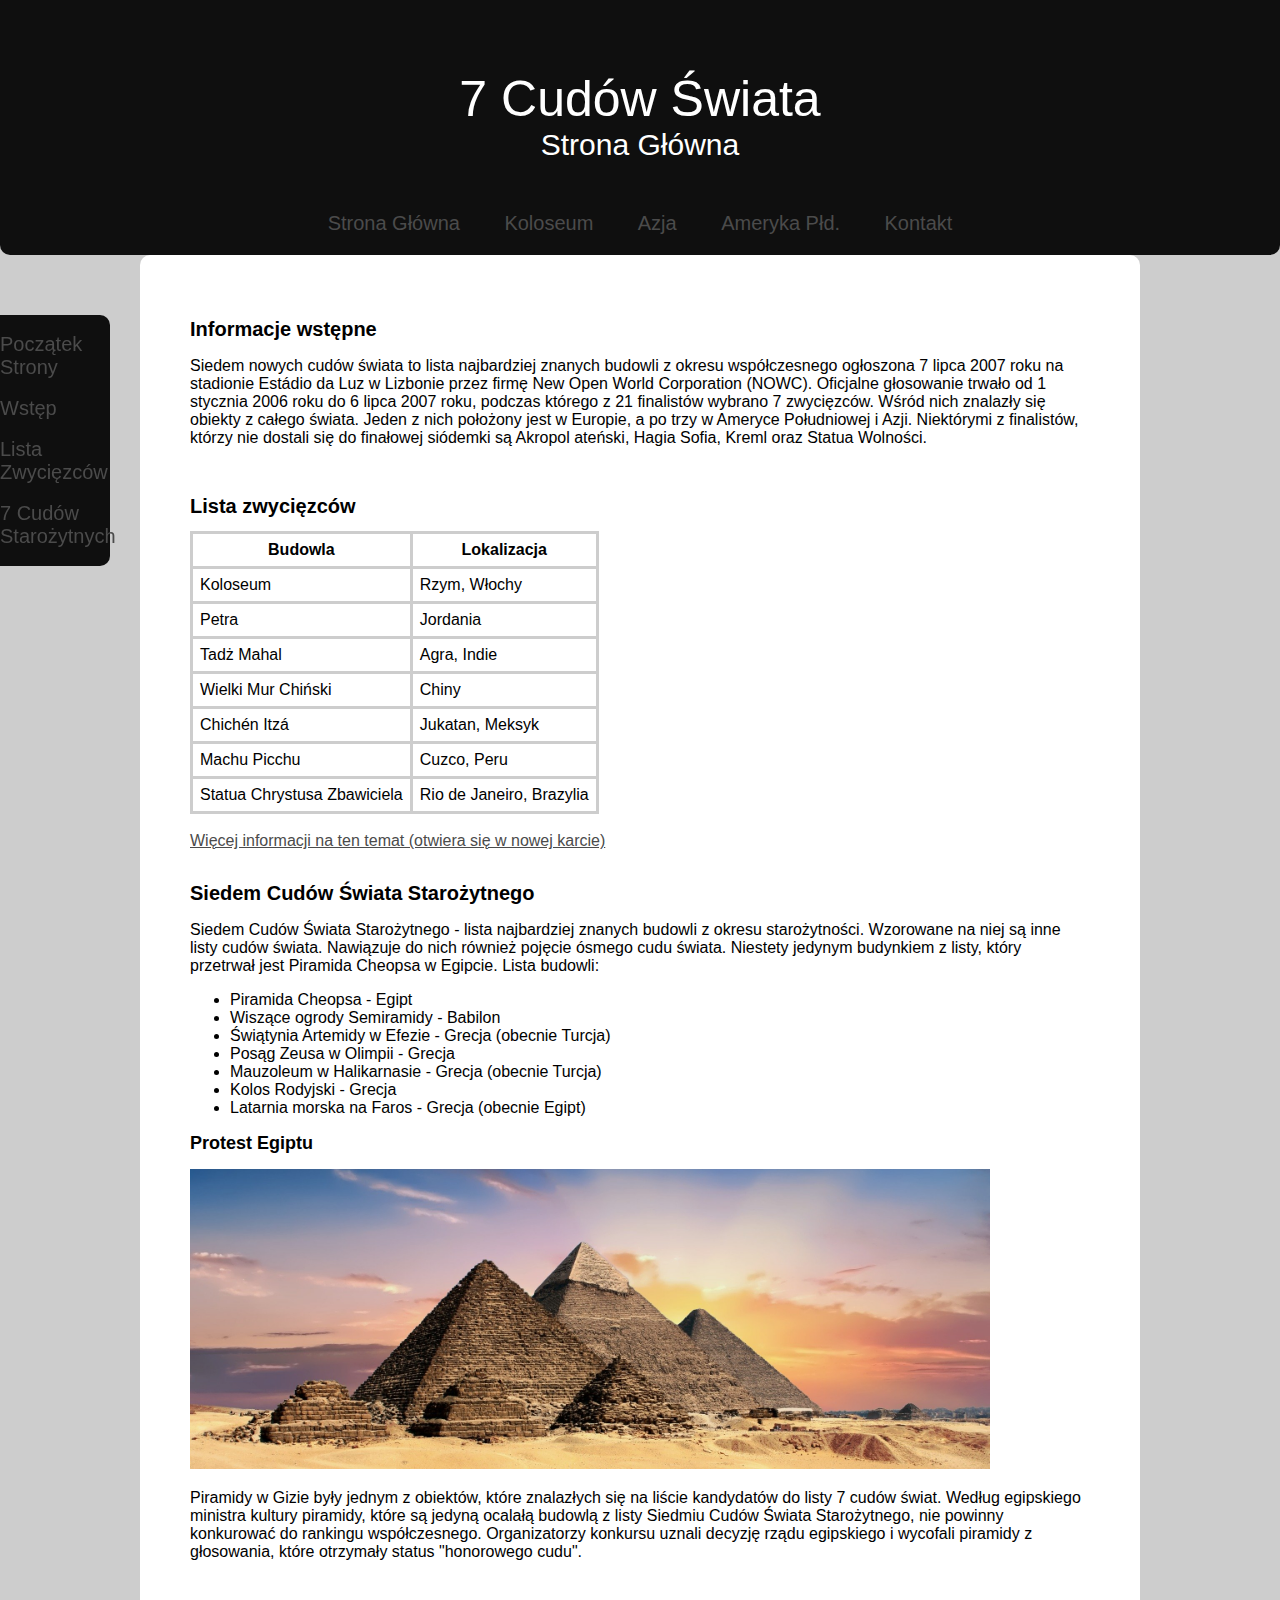
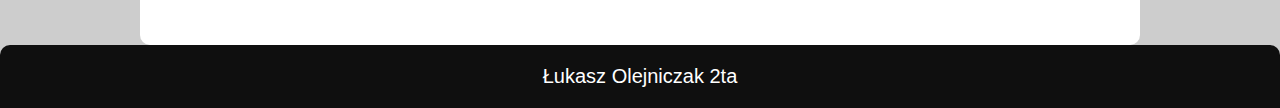
<file: index.html>
<!DOCTYPE html>
<html lang="pl">
<head>
    <meta charset="UTF-8">
    <meta name="viewport" content="width=device-width, initial-scale=1.0">
    <title>Strona Główna</title>
    <link rel="stylesheet" href="style.css" type="text/css">
</head>
<body>
    <header><p class="header" style="margin-bottom: -30px;">7 Cudów Świata</p>
        <p class="header" style="font-size: 30px;">Strona Główna</p>
    </header>
    <nav class="nh">
        <a href="index.html" class="nav">Strona&nbsp;Główna</a>
        <a href="koloseum.html" class="nav">Koloseum</a>
        <a href="azja.html" class="nav">Azja</a>
        <a href="amerykapld.html" class="nav">Ameryka&nbsp;Płd.</a>
        <a href="kontakt.html" class="nav">Kontakt</a>
    </nav>
    <nav class="nv"><br>
        <a href="#" class="nav1">Początek Strony</a><br><br>
        <a href="#wstep" class="nav1">Wstęp</a><br><br>
        <a href="#lista" class="nav1">Lista Zwycięzców</a><br><br>
        <a href="#starozytne" class="nav1">7 Cudów Starożytnych</a><br><br>
    </nav>
    <nav class="nh2">
        <a href="#wstep" class="nav">Wstęp</a>
        <a href="#lista" class="nav">Lista&nbsp;Zwycięzców</a>
        <a href="#starozytne" class="nav">7&nbsp;Cudów&nbsp;Starożytnych</a>
    </nav>
    <main>
        <a name="wstep"></a><h1>Informacje wstępne</h1>
        <p>Siedem nowych cudów świata to lista najbardziej znanych budowli z okresu współczesnego ogłoszona 7 lipca 2007 roku na stadionie Estádio da Luz w Lizbonie przez firmę New Open World Corporation (NOWC). Oficjalne głosowanie trwało od 1 stycznia 2006 roku do 6 lipca 2007 roku, podczas którego z 21 finalistów wybrano 7 zwycięzców. Wśród nich znalazły się obiekty z całego świata. Jeden z nich położony jest w Europie, a po trzy w Ameryce Południowej i Azji. Niektórymi z finalistów, którzy nie dostali się do finałowej siódemki są Akropol ateński, Hagia Sofia, Kreml oraz Statua Wolności.</p><br>
        <a name="lista"></a><h1>Lista zwycięzców</h1>
        <table>
            <tr>
                <th>Budowla</th>
                <th>Lokalizacja</th>
            </tr>
            <tr>
                <td>Koloseum</td>
                <td>Rzym, Włochy</td>
            </tr>
            <tr>
                <td>Petra</td>
                <td>Jordania</td>
            </tr>
            <tr>
                <td>Tadż Mahal</td>
                <td>Agra, Indie</td>
            </tr>
            <tr>
                <td>Wielki Mur Chiński</td>
                <td>Chiny</td>
            </tr>
            <tr>
                <td>Chichén Itzá</td>
                <td>Jukatan, Meksyk</td>
            </tr>
            <tr>
                <td>Machu Picchu</td>
                <td>Cuzco, Peru</td>
            </tr>
            <tr>
                <td>Statua Chrystusa Zbawiciela</td>
                <td>Rio de Janeiro, Brazylia</td>
            </tr>
        </table><br>
        <a href="https://plndesign.pl/7-cudow-swiata-wspolczesnego-zobacz-te-niezwykle-miejsca/" class="main" target="_blank">Więcej informacji na ten temat (otwiera się w nowej karcie)</a>
        <br><br><a href="#" class="up">Powrót na początek strony</a>
        <a name="starozytne"></a><h1>Siedem Cudów Świata Starożytnego</h1>
        <p>Siedem Cudów Świata Starożytnego - lista najbardziej znanych budowli z okresu starożytności. Wzorowane na niej są inne listy cudów świata. Nawiązuje do nich również pojęcie ósmego cudu świata. Niestety jedynym budynkiem z listy, który przetrwał jest Piramida Cheopsa w Egipcie. Lista budowli:</p>
        <ul>
            <li>Piramida Cheopsa - Egipt</li>
            <li>Wiszące ogrody Semiramidy - Babilon</li>
            <li>Świątynia Artemidy w Efezie - Grecja (obecnie Turcja)</li>
            <li>Posąg Zeusa w Olimpii - Grecja</li>
            <li>Mauzoleum w Halikarnasie - Grecja (obecnie Turcja)</li>
            <li>Kolos Rodyjski - Grecja</li>
            <li>Latarnia morska na Faros - Grecja (obecnie Egipt)</li>
        </ul>
        <a href="#" class="up">Powrót na początek strony</a>
        <h2>Protest Egiptu</h2>
        <img src="img/piramidy.jpg" alt="Piramidy w Gizie" width="800">
        <p>Piramidy w Gizie były jednym z obiektów, które znalazłych się na liście kandydatów do listy 7 cudów świat. Według egipskiego ministra kultury piramidy, które są jedyną ocalałą budowlą z listy Siedmiu Cudów Świata Starożytnego, nie powinny konkurować do rankingu współczesnego. Organizatorzy konkursu uznali decyzję rządu egipskiego i wycofali piramidy z głosowania, które otrzymały status "honorowego cudu".</p><br>
        <a href="#" class="up">Powrót na początek strony</a>
    </main>
    <footer>
        Łukasz Olejniczak 2ta
    </footer>
</body>
</html>
</file>
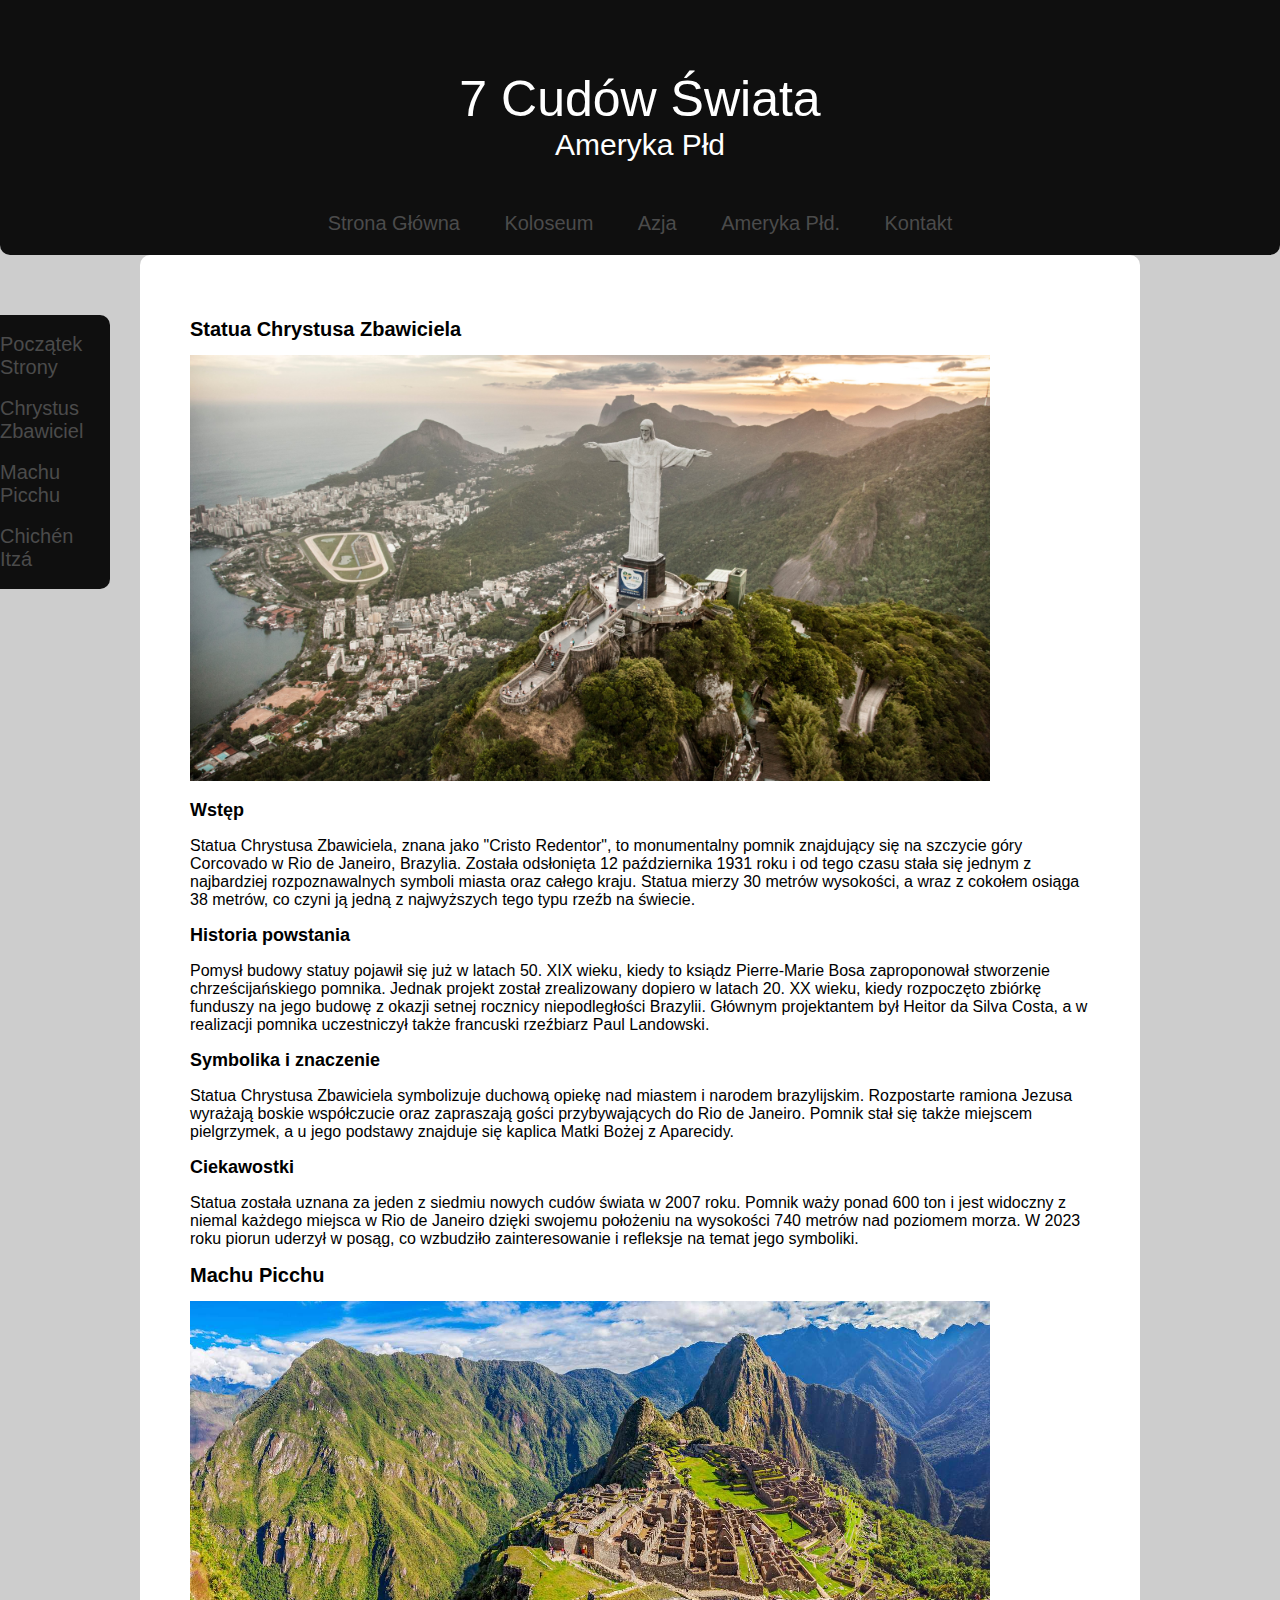
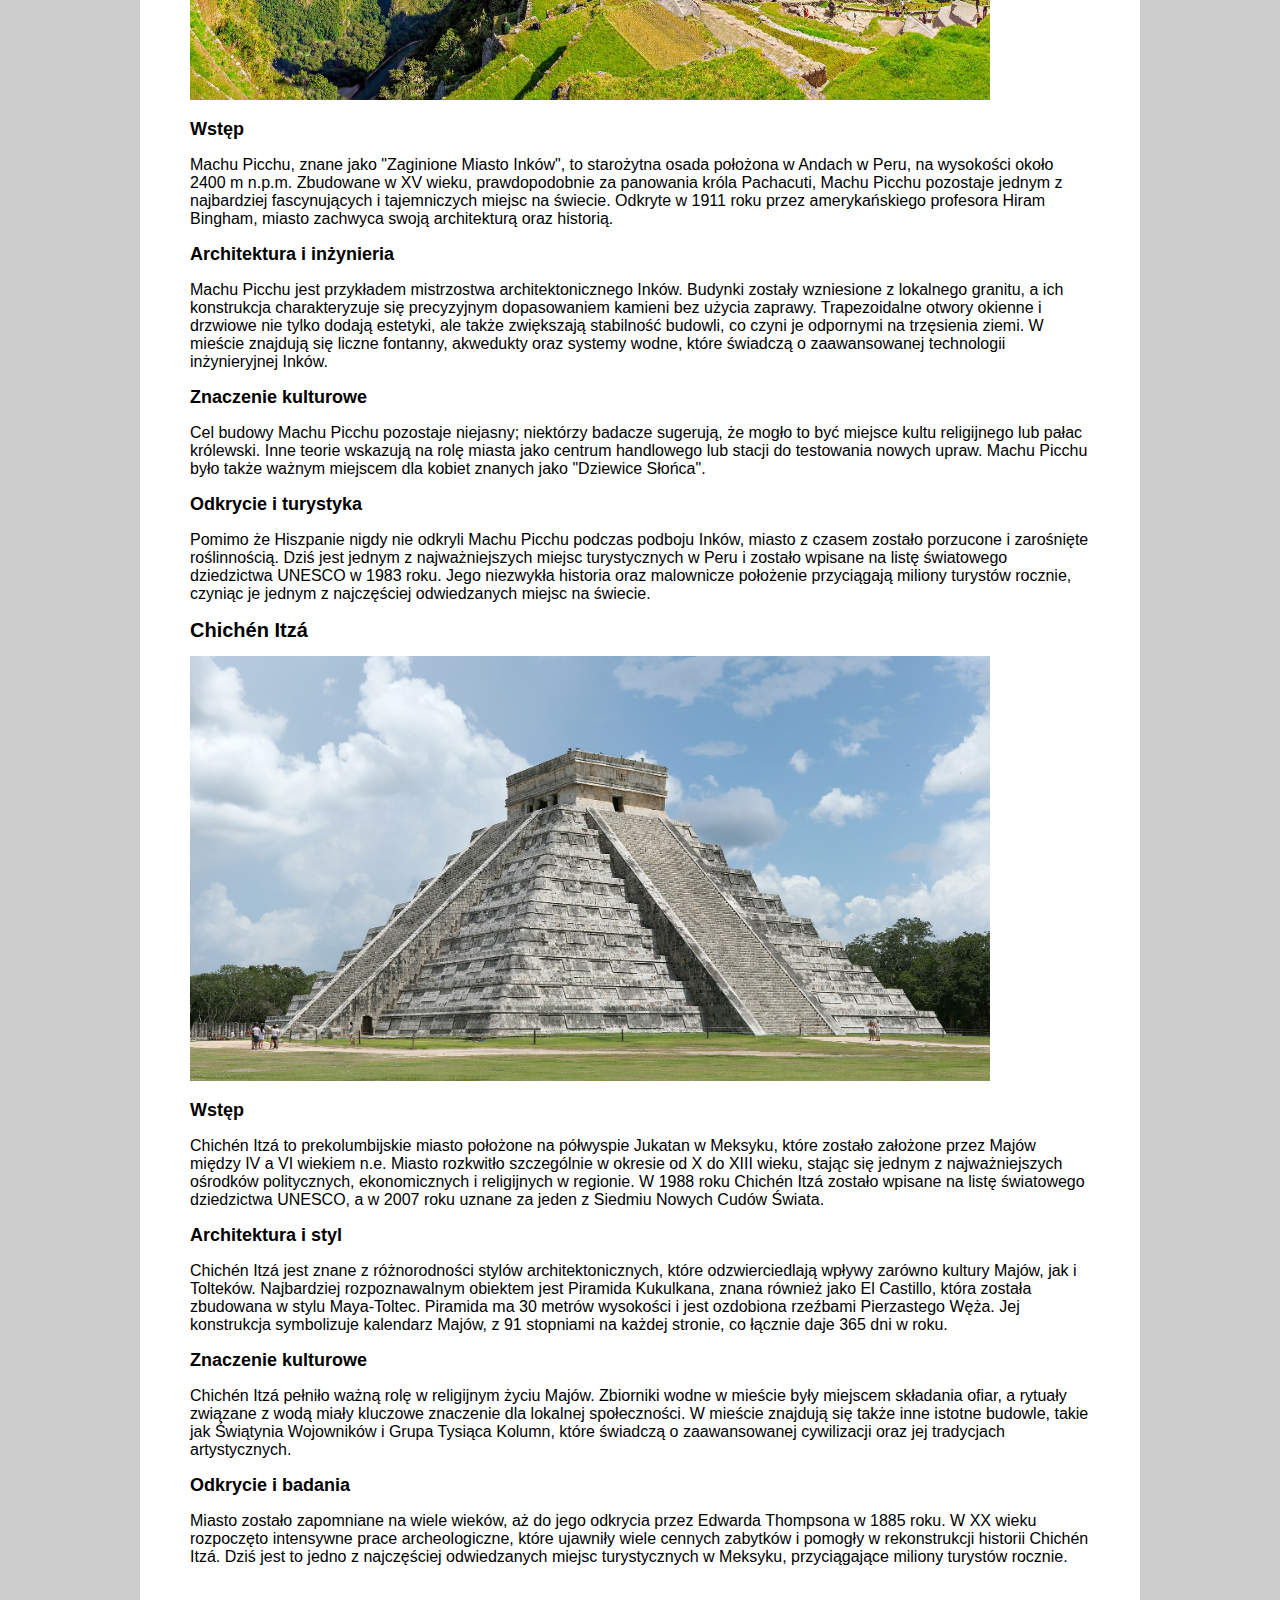
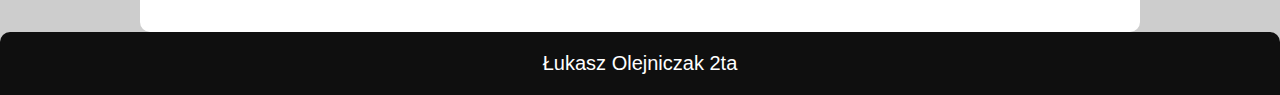
<file: amerykapld.html>
<!DOCTYPE html>
<html lang="pl">
<head>
    <meta charset="UTF-8">
    <meta http-equiv="X-UA-Compatible" content="IE=edge">
    <meta name="viewport" content="width=device-width, initial-scale=1.0">
    <title>Ameryka Południowa</title>
    <link rel="stylesheet" href="style.css" type="text/css">
</head>
<body>
    <header><p class="header" style="margin-bottom: -30px;">7 Cudów Świata</p>
        <p class="header" style="font-size: 30px;">Ameryka Płd</p>
    </header>
    <nav class="nh">
        <a href="index.html" class="nav">Strona Główna</a>
        <a href="koloseum.html" class="nav">Koloseum</a>
        <a href="azja.html" class="nav">Azja</a>
        <a href="amerykapld.html" class="nav">Ameryka&nbsp;Płd.</a>
        <a href="kontakt.html" class="nav">Kontakt</a>
    </nav>
    <nav class="nv"><br>
        <a href="#" class="nav1">Początek Strony</a><br><br>
        <a href="#statua" class="nav1">Chrystus Zbawiciel</a><br><br>
        <a href="#machupicchu" class="nav1">Machu Picchu</a><br><br>
        <a href="#chichenitza" class="nav1">Chichén Itzá</a><br><br>
    </nav>
    <nav class="nh2">
        <a href="#statua" class="nav">Chrystus&nbsp;Zbawiciel</a>
        <a href="#machupicchu" class="nav">Machu&nbsp;Picchu</a>
        <a href="#chichenitza" class="nav">Chichén&nbsp;Itzá</a>
    </nav>
    <main>
        <a name="statua"></a><h1>Statua Chrystusa Zbawiciela</h1>
        <img src="img/statua.jpeg" alt="Statua Chrystusa Zbawiciela" width="800">
        <h2>Wstęp</h2>
        <p>Statua Chrystusa Zbawiciela, znana jako "Cristo Redentor", to monumentalny pomnik znajdujący się na szczycie góry Corcovado w Rio de Janeiro, Brazylia. Została odsłonięta 12 października 1931 roku i od tego czasu stała się jednym z najbardziej rozpoznawalnych symboli miasta oraz całego kraju. Statua mierzy 30 metrów wysokości, a wraz z cokołem osiąga 38 metrów, co czyni ją jedną z najwyższych tego typu rzeźb na świecie.</p>
        <h2>Historia powstania</h2>
        <p>Pomysł budowy statuy pojawił się już w latach 50. XIX wieku, kiedy to ksiądz Pierre-Marie Bosa zaproponował stworzenie chrześcijańskiego pomnika. Jednak projekt został zrealizowany dopiero w latach 20. XX wieku, kiedy rozpoczęto zbiórkę funduszy na jego budowę z okazji setnej rocznicy niepodległości Brazylii. Głównym projektantem był Heitor da Silva Costa, a w realizacji pomnika uczestniczył także francuski rzeźbiarz Paul Landowski.</p>
        <h2>Symbolika i znaczenie</h2>
        <p>Statua Chrystusa Zbawiciela symbolizuje duchową opiekę nad miastem i narodem brazylijskim. Rozpostarte ramiona Jezusa wyrażają boskie współczucie oraz zapraszają gości przybywających do Rio de Janeiro. Pomnik stał się także miejscem pielgrzymek, a u jego podstawy znajduje się kaplica Matki Bożej z Aparecidy.</p>
        <h2>Ciekawostki</h2>
        <p>Statua została uznana za jeden z siedmiu nowych cudów świata w 2007 roku. Pomnik waży ponad 600 ton i jest widoczny z niemal każdego miejsca w Rio de Janeiro dzięki swojemu położeniu na wysokości 740 metrów nad poziomem morza. W 2023 roku piorun uderzył w posąg, co wzbudziło zainteresowanie i refleksje na temat jego symboliki.</p>
        <a href="#" class="up">Powrót na początek strony</a>
        <a name="machupicchu"></a><h1>Machu Picchu</h1>
        <img src="img/machupicchu.jpg" alt="Machu Picchu" width="800">
        <h2>Wstęp</h2>
        <p>Machu Picchu, znane jako "Zaginione Miasto Inków", to starożytna osada położona w Andach w Peru, na wysokości około 2400 m n.p.m. Zbudowane w XV wieku, prawdopodobnie za panowania króla Pachacuti, Machu Picchu pozostaje jednym z najbardziej fascynujących i tajemniczych miejsc na świecie. Odkryte w 1911 roku przez amerykańskiego profesora Hiram Bingham, miasto zachwyca swoją architekturą oraz historią.</p>
        <h2>Architektura i inżynieria</h2>
        <p>Machu Picchu jest przykładem mistrzostwa architektonicznego Inków. Budynki zostały wzniesione z lokalnego granitu, a ich konstrukcja charakteryzuje się precyzyjnym dopasowaniem kamieni bez użycia zaprawy. Trapezoidalne otwory okienne i drzwiowe nie tylko dodają estetyki, ale także zwiększają stabilność budowli, co czyni je odpornymi na trzęsienia ziemi. W mieście znajdują się liczne fontanny, akwedukty oraz systemy wodne, które świadczą o zaawansowanej technologii inżynieryjnej Inków.</p>
        <h2>Znaczenie kulturowe</h2>
        <p>Cel budowy Machu Picchu pozostaje niejasny; niektórzy badacze sugerują, że mogło to być miejsce kultu religijnego lub pałac królewski. Inne teorie wskazują na rolę miasta jako centrum handlowego lub stacji do testowania nowych upraw. Machu Picchu było także ważnym miejscem dla kobiet znanych jako "Dziewice Słońca".</p>
        <h2>Odkrycie i turystyka</h2>
        <p>Pomimo że Hiszpanie nigdy nie odkryli Machu Picchu podczas podboju Inków, miasto z czasem zostało porzucone i zarośnięte roślinnością. Dziś jest jednym z najważniejszych miejsc turystycznych w Peru i zostało wpisane na listę światowego dziedzictwa UNESCO w 1983 roku. Jego niezwykła historia oraz malownicze położenie przyciągają miliony turystów rocznie, czyniąc je jednym z najczęściej odwiedzanych miejsc na świecie.</p>
        <a href="#" class="up">Powrót na początek strony</a>
        <a name="chichenitza"></a><h1>Chichén Itzá</h1>
        <img src="img/chichenitza.jpg" alt="Chichén Itzá" width="800">
        <h2>Wstęp</h2>
        <p>Chichén Itzá to prekolumbijskie miasto położone na półwyspie Jukatan w Meksyku, które zostało założone przez Majów między IV a VI wiekiem n.e. Miasto rozkwitło szczególnie w okresie od X do XIII wieku, stając się jednym z najważniejszych ośrodków politycznych, ekonomicznych i religijnych w regionie. W 1988 roku Chichén Itzá zostało wpisane na listę światowego dziedzictwa UNESCO, a w 2007 roku uznane za jeden z Siedmiu Nowych Cudów Świata.</p>
        <h2>Architektura i styl</h2>
        <p>Chichén Itzá jest znane z różnorodności stylów architektonicznych, które odzwierciedlają wpływy zarówno kultury Majów, jak i Tolteków. Najbardziej rozpoznawalnym obiektem jest Piramida Kukulkana, znana również jako El Castillo, która została zbudowana w stylu Maya-Toltec. Piramida ma 30 metrów wysokości i jest ozdobiona rzeźbami Pierzastego Węża. Jej konstrukcja symbolizuje kalendarz Majów, z 91 stopniami na każdej stronie, co łącznie daje 365 dni w roku.</p>
        <h2>Znaczenie kulturowe</h2>
        <p>Chichén Itzá pełniło ważną rolę w religijnym życiu Majów. Zbiorniki wodne w mieście były miejscem składania ofiar, a rytuały związane z wodą miały kluczowe znaczenie dla lokalnej społeczności. W mieście znajdują się także inne istotne budowle, takie jak Świątynia Wojowników i Grupa Tysiąca Kolumn, które świadczą o zaawansowanej cywilizacji oraz jej tradycjach artystycznych.</p>
        <h2>Odkrycie i badania</h2>
        <p>Miasto zostało zapomniane na wiele wieków, aż do jego odkrycia przez Edwarda Thompsona w 1885 roku. W XX wieku rozpoczęto intensywne prace archeologiczne, które ujawniły wiele cennych zabytków i pomogły w rekonstrukcji historii Chichén Itzá. Dziś jest to jedno z najczęściej odwiedzanych miejsc turystycznych w Meksyku, przyciągające miliony turystów rocznie.</p>
        <a href="#" class="up">Powrót na początek strony</a>
    </main>
    <footer>
        Łukasz Olejniczak 2ta
    </footer>
</body>
</html>
</file>
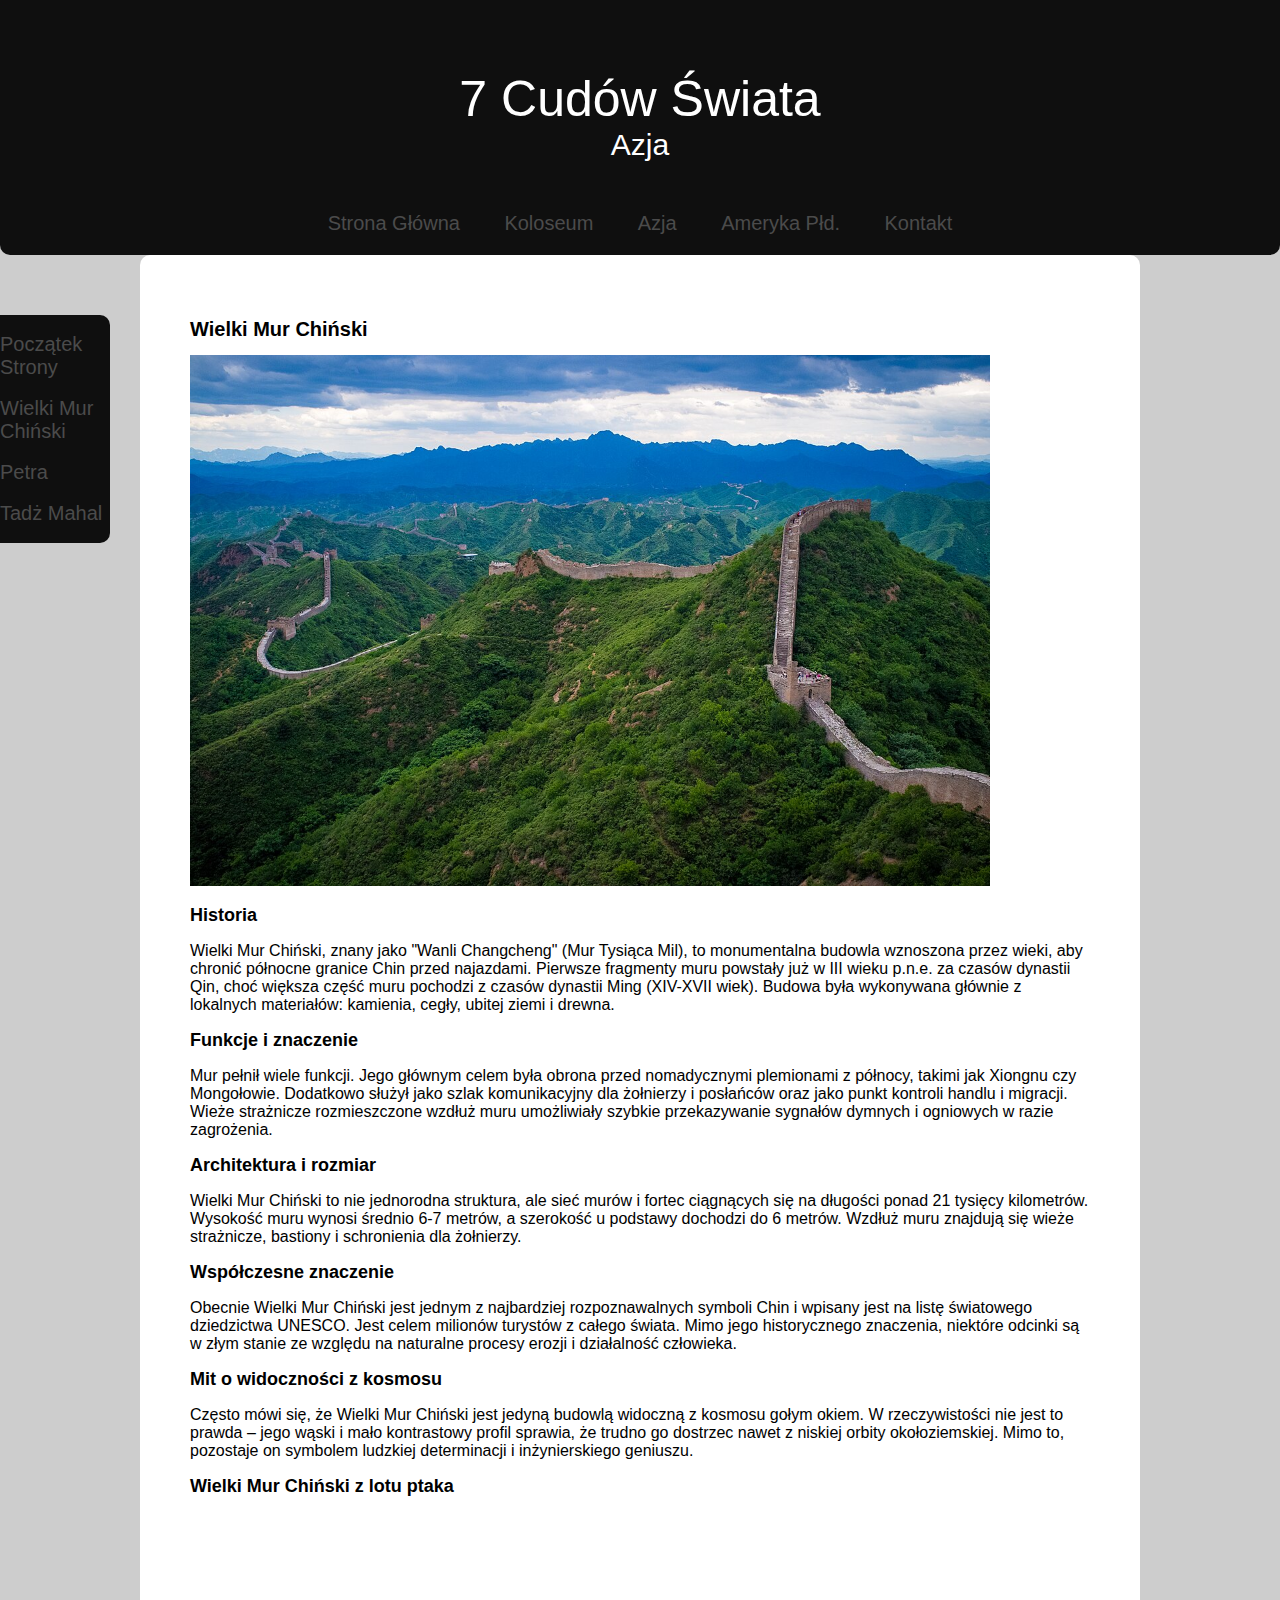
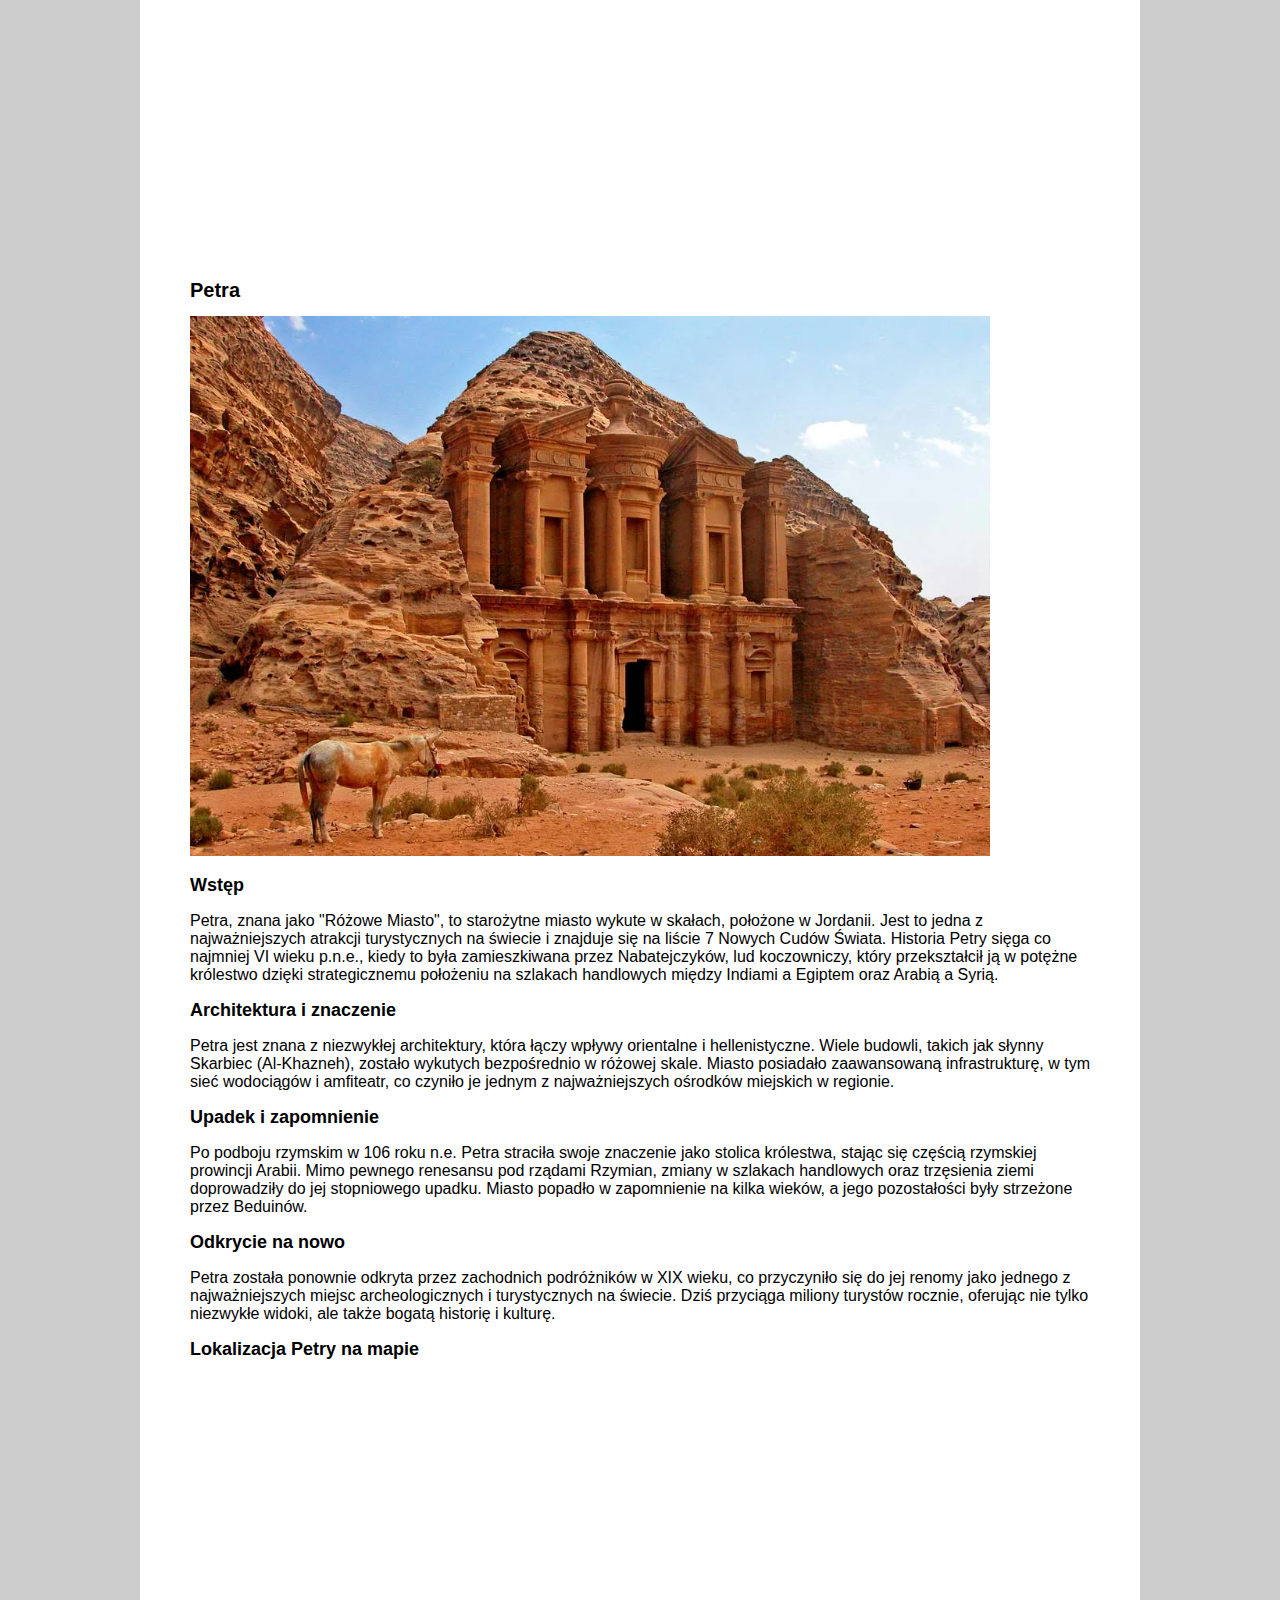
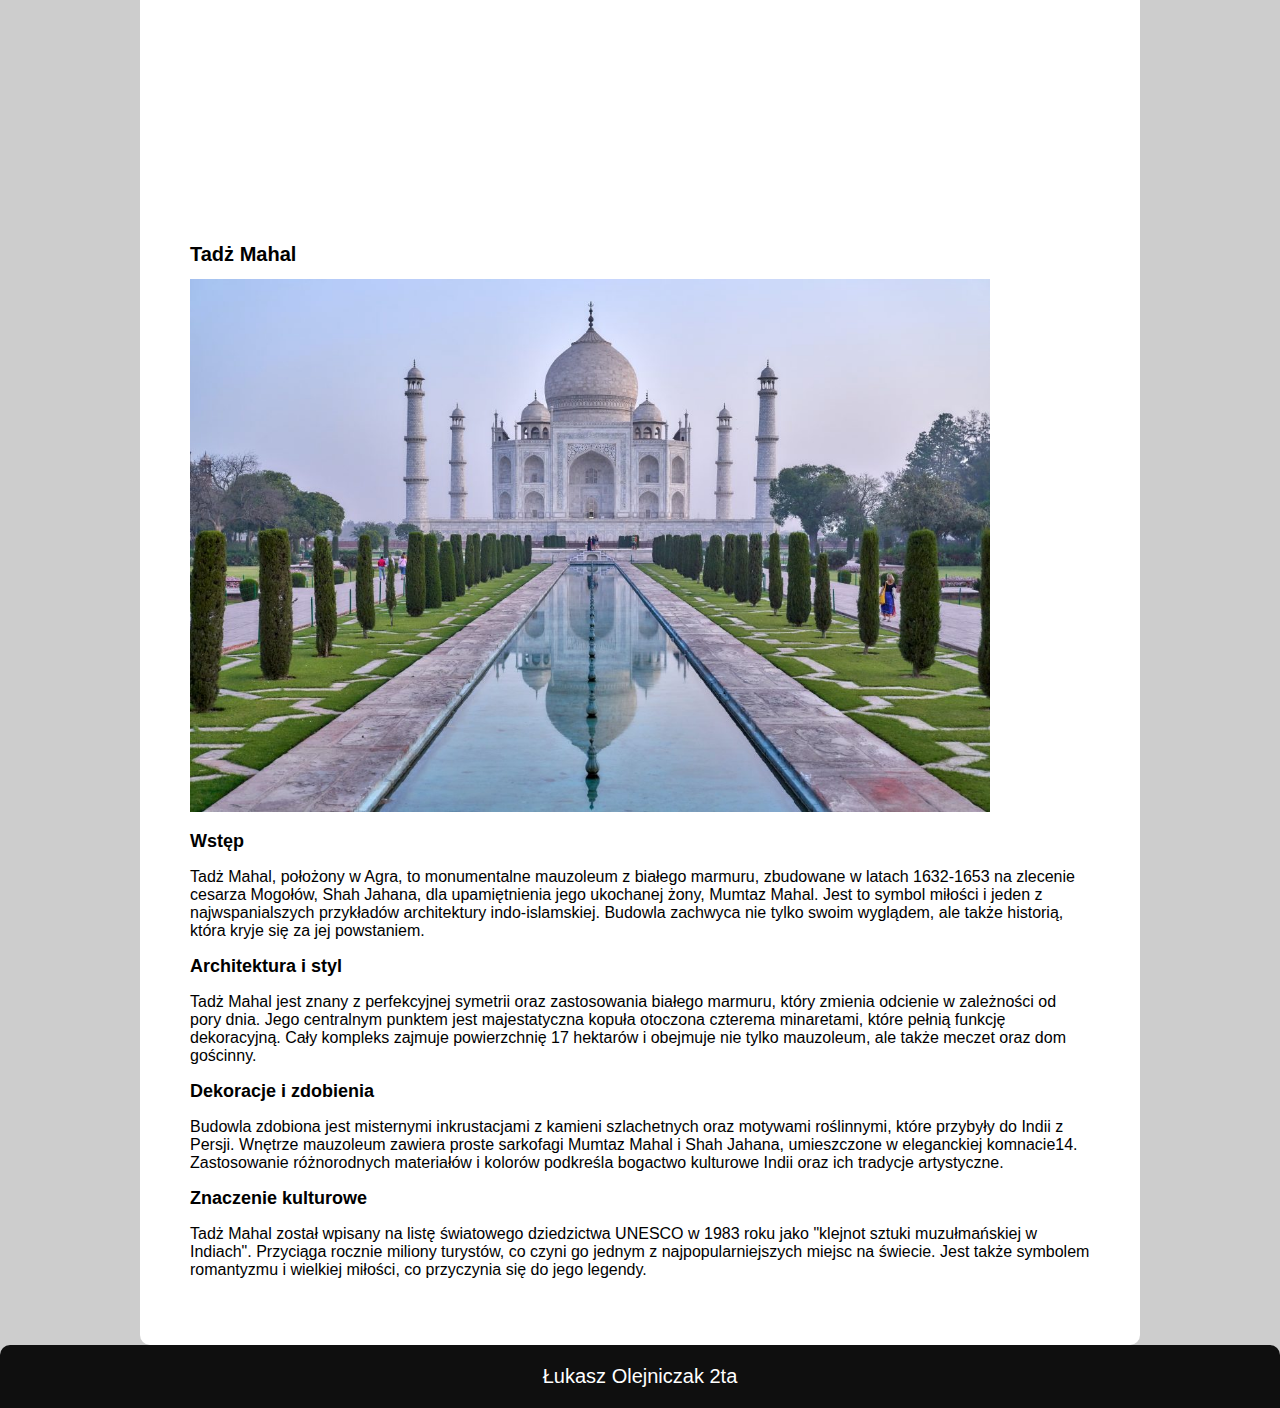
<file: azja.html>
<!DOCTYPE html>
<html lang="pl">
<head>
    <meta charset="UTF-8">
    <meta http-equiv="X-UA-Compatible" content="IE=edge">
    <meta name="viewport" content="width=device-width, initial-scale=1.0">
    <title>Azja</title>
    <link rel="stylesheet" href="style.css" type="text/css">
</head>
<body>
    <header><p class="header" style="margin-bottom: -30px;">7 Cudów Świata</p>
        <p class="header" style="font-size: 30px;">Azja</p>
    </header>
    <nav class="nh">
        <a href="index.html" class="nav">Strona Główna</a>
        <a href="koloseum.html" class="nav">Koloseum</a>
        <a href="azja.html" class="nav">Azja</a>
        <a href="amerykapld.html" class="nav">Ameryka&nbsp;Płd.</a>
        <a href="kontakt.html" class="nav">Kontakt</a>
    </nav>
    <nav class="nv"><br>
        <a href="#" class="nav1">Początek Strony</a><br><br>
        <a href="#mur" class="nav1">Wielki Mur Chiński</a><br><br>
        <a href="#petra" class="nav1">Petra</a><br><br>
        <a href="#tadzmahal" class="nav1">Tadż Mahal</a><br><br>
    </nav>
    <nav class="nh2">
        <a href="#mur" class="nav">Wielki&nbsp;Mur&nbsp;Chiński</a>
        <a href="#petra" class="nav">Petra</a>
        <a href="#tadzmahal" class="nav">Tadż Mahal</a>
    </nav>
    <main>
        <a name="mur"></a><h1>Wielki Mur Chiński</h1>
        <img src="img/mur.jpg" alt="Wielki Mur Chiński" width="800">
        <h2>Historia</h2>
        <p>Wielki Mur Chiński, znany jako "Wanli Changcheng" (Mur Tysiąca Mil), to monumentalna budowla wznoszona przez wieki, aby chronić północne granice Chin przed najazdami. Pierwsze fragmenty muru powstały już w III wieku p.n.e. za czasów dynastii Qin, choć większa część muru pochodzi z czasów dynastii Ming (XIV-XVII wiek). Budowa była wykonywana głównie z lokalnych materiałów: kamienia, cegły, ubitej ziemi i drewna.</p>
        <h2>Funkcje i znaczenie</h2>
        <p>Mur pełnił wiele funkcji. Jego głównym celem była obrona przed nomadycznymi plemionami z północy, takimi jak Xiongnu czy Mongołowie. Dodatkowo służył jako szlak komunikacyjny dla żołnierzy i posłańców oraz jako punkt kontroli handlu i migracji. Wieże strażnicze rozmieszczone wzdłuż muru umożliwiały szybkie przekazywanie sygnałów dymnych i ogniowych w razie zagrożenia.</p>
        <h2>Architektura i rozmiar</h2>
        <p>Wielki Mur Chiński to nie jednorodna struktura, ale sieć murów i fortec ciągnących się na długości ponad 21 tysięcy kilometrów. Wysokość muru wynosi średnio 6-7 metrów, a szerokość u podstawy dochodzi do 6 metrów. Wzdłuż muru znajdują się wieże strażnicze, bastiony i schronienia dla żołnierzy.</p>
        <h2>Współczesne znaczenie</h2>
        <p>Obecnie Wielki Mur Chiński jest jednym z najbardziej rozpoznawalnych symboli Chin i wpisany jest na listę światowego dziedzictwa UNESCO. Jest celem milionów turystów z całego świata. Mimo jego historycznego znaczenia, niektóre odcinki są w złym stanie ze względu na naturalne procesy erozji i działalność człowieka.</p>
        <h2>Mit o widoczności z kosmosu</h2>
        <p>Często mówi się, że Wielki Mur Chiński jest jedyną budowlą widoczną z kosmosu gołym okiem. W rzeczywistości nie jest to prawda – jego wąski i mało kontrastowy profil sprawia, że trudno go dostrzec nawet z niskiej orbity okołoziemskiej. Mimo to, pozostaje on symbolem ludzkiej determinacji i inżynierskiego geniuszu.</p>
        <h2>Wielki Mur Chiński z lotu ptaka</h2>
        <iframe width="600" height="350" src="https://www.youtube.com/embed/EotbKqZmBuY?si=bXRkeVF7IDzHiF9e" title="YouTube video player" allow="accelerometer; autoplay; clipboard-write; encrypted-media; gyroscope; picture-in-picture; web-share" referrerpolicy="strict-origin-when-cross-origin" allowfullscreen></iframe>
        <br><a href="#" class="up">Powrót na początek strony</a>
        <a name="petra"></a><h1>Petra</h1>
        <img src="img/petra.jpg" alt="Petra" width="800">
        <h2>Wstęp</h2>
        <p>Petra, znana jako "Różowe Miasto", to starożytne miasto wykute w skałach, położone w Jordanii. Jest to jedna z najważniejszych atrakcji turystycznych na świecie i znajduje się na liście 7 Nowych Cudów Świata. Historia Petry sięga co najmniej VI wieku p.n.e., kiedy to była zamieszkiwana przez Nabatejczyków, lud koczowniczy, który przekształcił ją w potężne królestwo dzięki strategicznemu położeniu na szlakach handlowych między Indiami a Egiptem oraz Arabią a Syrią.</p>
        <h2>Architektura i znaczenie</h2>
        <p>Petra jest znana z niezwykłej architektury, która łączy wpływy orientalne i hellenistyczne. Wiele budowli, takich jak słynny Skarbiec (Al-Khazneh), zostało wykutych bezpośrednio w różowej skale. Miasto posiadało zaawansowaną infrastrukturę, w tym sieć wodociągów i amfiteatr, co czyniło je jednym z najważniejszych ośrodków miejskich w regionie.</p>
        <h2>Upadek i zapomnienie</h2>
        <p>Po podboju rzymskim w 106 roku n.e. Petra straciła swoje znaczenie jako stolica królestwa, stając się częścią rzymskiej prowincji Arabii. Mimo pewnego renesansu pod rządami Rzymian, zmiany w szlakach handlowych oraz trzęsienia ziemi doprowadziły do jej stopniowego upadku. Miasto popadło w zapomnienie na kilka wieków, a jego pozostałości były strzeżone przez Beduinów.</p>
        <h2>Odkrycie na nowo</h2>
        <p>Petra została ponownie odkryta przez zachodnich podróżników w XIX wieku, co przyczyniło się do jej renomy jako jednego z najważniejszych miejsc archeologicznych i turystycznych na świecie. Dziś przyciąga miliony turystów rocznie, oferując nie tylko niezwykłe widoki, ale także bogatą historię i kulturę.</p>
        <h2>Lokalizacja Petry na mapie</h2>
        <iframe src="https://www.google.com/maps/embed?pb=!1m18!1m12!1m3!1d185318.28088758397!2d35.420758250852295!3d30.33770614832225!2m3!1f0!2f0!3f0!3m2!1i1024!2i768!4f13.1!3m3!1m2!1s0x15016ef1703b6071%3A0x199bf908679a2291!2sPetra!5e0!3m2!1spl!2spl!4v1736865046944!5m2!1spl!2spl" width="600" height="450" allowfullscreen="" loading="lazy" referrerpolicy="no-referrer-when-downgrade"></iframe>
        <br><a href="#" class="up">Powrót na początek strony</a>
        <a name="tadzmahal"></a><h1>Tadż Mahal</h1>
        <img src="img/tadzmahal.jpg" alt="Tadż Mahal" width="800">
        <h2>Wstęp</h2>
        <p>Tadż Mahal, położony w Agra, to monumentalne mauzoleum z białego marmuru, zbudowane w latach 1632-1653 na zlecenie cesarza Mogołów, Shah Jahana, dla upamiętnienia jego ukochanej żony, Mumtaz Mahal. Jest to symbol miłości i jeden z najwspanialszych przykładów architektury indo-islamskiej. Budowla zachwyca nie tylko swoim wyglądem, ale także historią, która kryje się za jej powstaniem.</p>
        <h2>Architektura i styl</h2>
        <p>Tadż Mahal jest znany z perfekcyjnej symetrii oraz zastosowania białego marmuru, który zmienia odcienie w zależności od pory dnia. Jego centralnym punktem jest majestatyczna kopuła otoczona czterema minaretami, które pełnią funkcję dekoracyjną. Cały kompleks zajmuje powierzchnię 17 hektarów i obejmuje nie tylko mauzoleum, ale także meczet oraz dom gościnny.</p>
        <h2>Dekoracje i zdobienia</h2>
        <p>Budowla zdobiona jest misternymi inkrustacjami z kamieni szlachetnych oraz motywami roślinnymi, które przybyły do Indii z Persji. Wnętrze mauzoleum zawiera proste sarkofagi Mumtaz Mahal i Shah Jahana, umieszczone w eleganckiej komnacie14. Zastosowanie różnorodnych materiałów i kolorów podkreśla bogactwo kulturowe Indii oraz ich tradycje artystyczne.</p>
        <h2>Znaczenie kulturowe</h2>
        <p>Tadż Mahal został wpisany na listę światowego dziedzictwa UNESCO w 1983 roku jako "klejnot sztuki muzułmańskiej w Indiach". Przyciąga rocznie miliony turystów, co czyni go jednym z najpopularniejszych miejsc na świecie. Jest także symbolem romantyzmu i wielkiej miłości, co przyczynia się do jego legendy.</p>
        <a href="#" class="up">Powrót na początek strony</a>
    </main>
    <footer>
        Łukasz Olejniczak 2ta
    </footer>
</body>
</html>
</file>
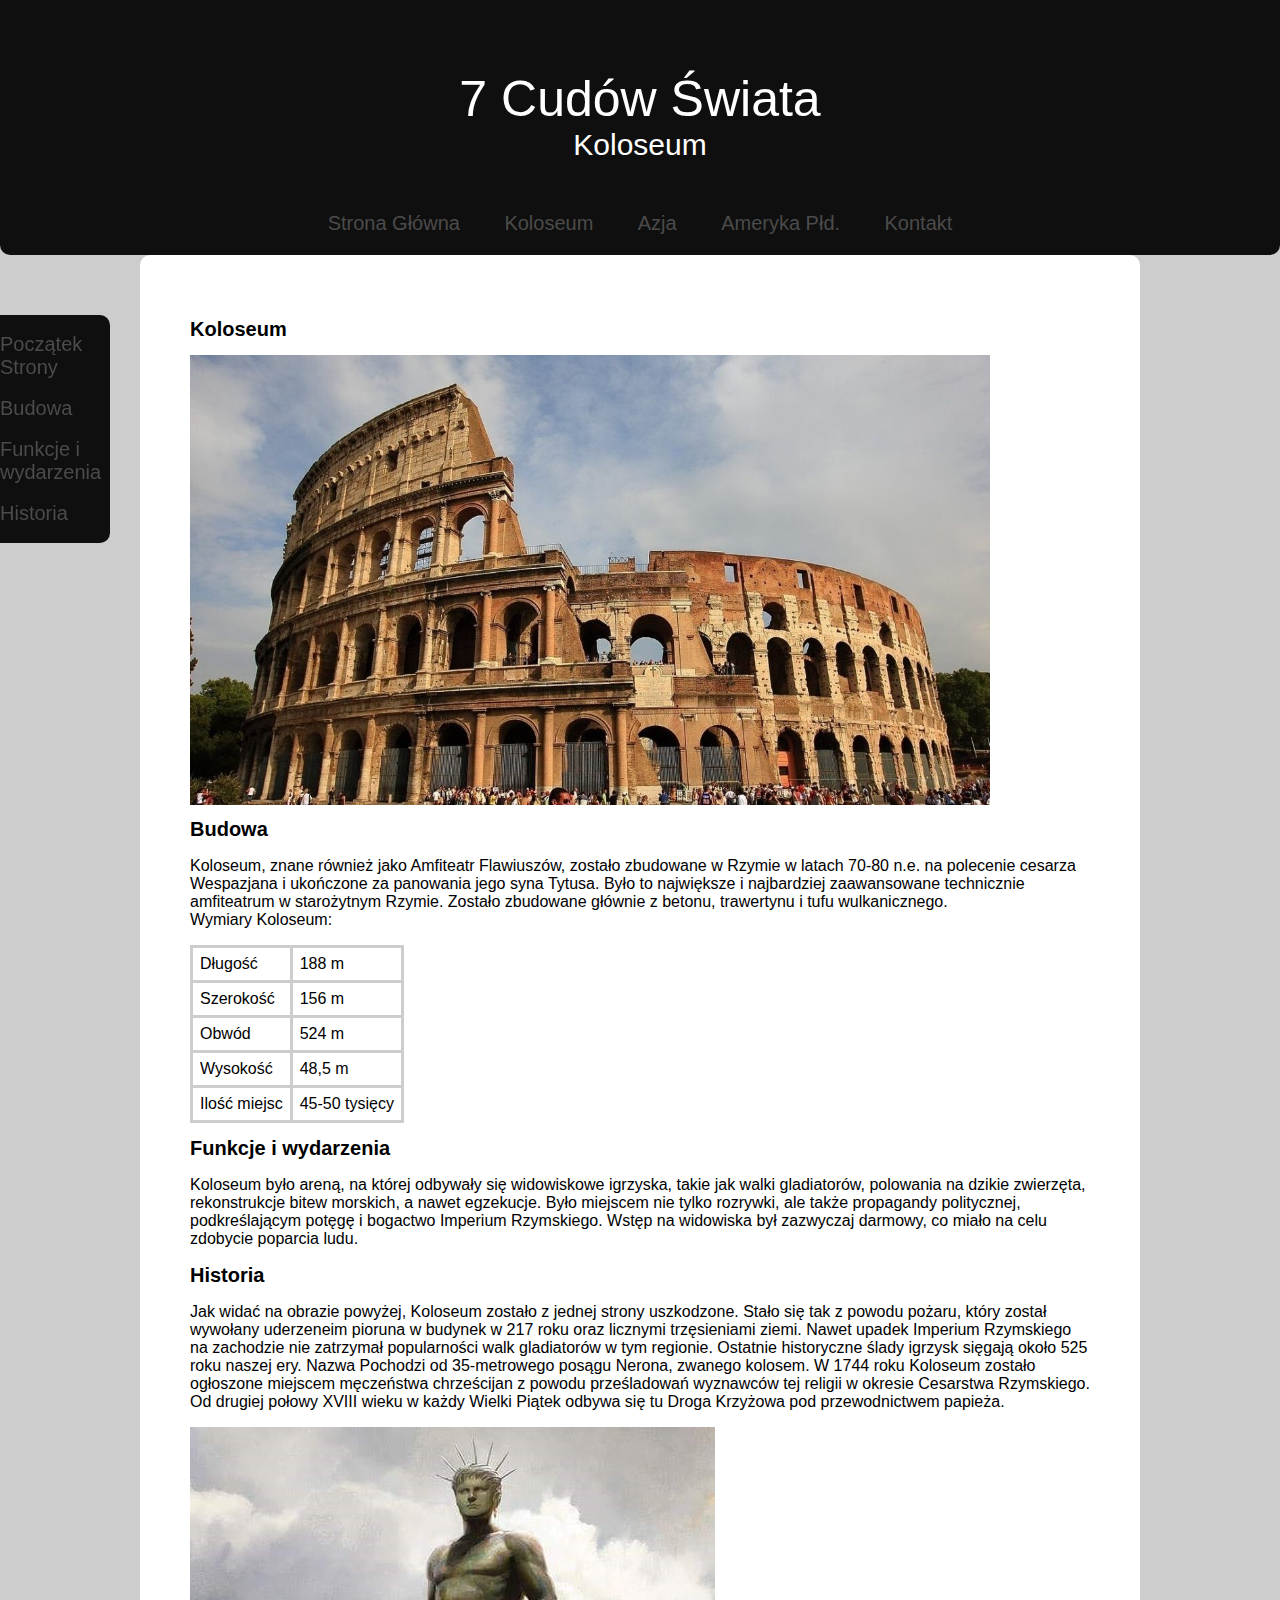
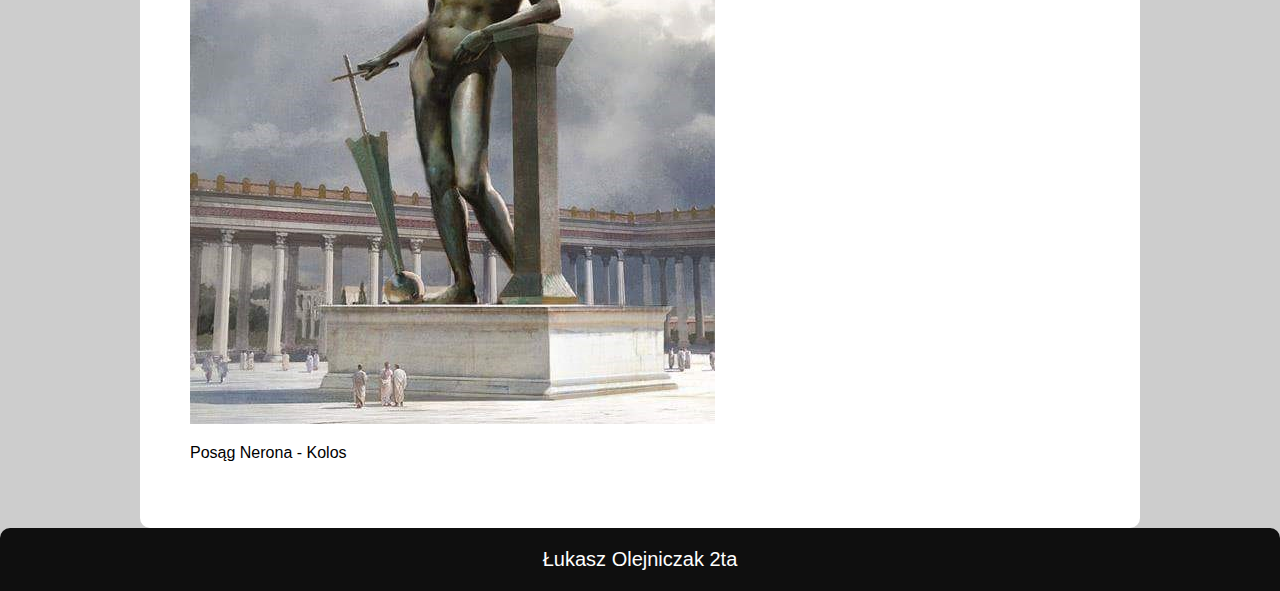
<file: koloseum.html>
<!DOCTYPE html>
<html lang="pl">
<head>
    <meta charset="UTF-8">
    <meta http-equiv="X-UA-Compatible" content="IE=edge">
    <meta name="viewport" content="width=device-width, initial-scale=1.0">
    <title>Koloseum</title>
    <link rel="stylesheet" href="style.css" type="text/css">
</head>
<body>
    <header><p class="header" style="margin-bottom: -30px;">7 Cudów Świata</p>
        <p class="header" style="font-size: 30px;">Koloseum</p>
    </header>
    <nav class="nh">
        <a href="index.html" class="nav">Strona&nbsp;Główna</a>
        <a href="koloseum.html" class="nav">Koloseum</a>
        <a href="azja.html" class="nav">Azja</a>
        <a href="amerykapld.html" class="nav">Ameryka&nbsp;Płd.</a>
        <a href="kontakt.html" class="nav">Kontakt</a>
    </nav>
    <nav class="nv"><br>
        <a href="#" class="nav1">Początek Strony</a><br><br>
        <a href="#budowa" class="nav1">Budowa</a><br><br>
        <a href="#funkcje" class="nav1">Funkcje i wydarzenia</a><br><br>
        <a href="#historia" class="nav1">Historia</a><br><br>
    </nav>
    <nav class="nh2">
        <a href="#budowa" class="nav">Budowa</a>
        <a href="#funkcje" class="nav">Funkcje&nbsp;i&nbsp;wydarzenia</a>
        <a href="#historia" class="nav">Historia</a>
    </nav>
    <main>
        <h1>Koloseum</h1>
        <div class="galeria"></div>
        <a name="budowa"></a><h1>Budowa</h1>
        <p>Koloseum, znane również jako Amfiteatr Flawiuszów, zostało zbudowane w Rzymie w latach 70-80 n.e. na polecenie cesarza Wespazjana i ukończone za panowania jego syna Tytusa. Było to największe i najbardziej zaawansowane technicznie amfiteatrum w starożytnym Rzymie. Zostało zbudowane głównie z betonu, trawertynu i tufu wulkanicznego.<br>Wymiary Koloseum:</p>
        <table>
            <tr>
                <td>Długość</td>
                <td>188 m</td>
            </tr>
            <tr>
                <td>Szerokość</td>
                <td>156 m</td>
            </tr>
            <tr>
                <td>Obwód</td>
                <td>524 m</td>
            </tr>
            <tr>
                <td>Wysokość</td>
                <td>48,5 m</td>
            </tr>
            <tr>
                <td>Ilość miejsc</td>
                <td>45-50 tysięcy</td>
            </tr>
        </table>
        <a href="#" class="up">Powrót na początek strony</a>
        <a name="funkcje"></a><h1>Funkcje i wydarzenia</h1>
        <p>Koloseum było areną, na której odbywały się widowiskowe igrzyska, takie jak walki gladiatorów, polowania na dzikie zwierzęta, rekonstrukcje bitew morskich, a nawet egzekucje. Było miejscem nie tylko rozrywki, ale także propagandy politycznej, podkreślającym potęgę i bogactwo Imperium Rzymskiego. Wstęp na widowiska był zazwyczaj darmowy, co miało na celu zdobycie poparcia ludu.</p>
        <a href="#" class="up">Powrót na początek strony</a>
        <a name="historia"></a><h1>Historia</h1>
        <p>Jak widać na obrazie powyżej, Koloseum zostało z jednej strony uszkodzone. Stało się tak z powodu pożaru, który został wywołany uderzeneim pioruna w budynek w 217 roku oraz licznymi trzęsieniami ziemi. Nawet upadek Imperium Rzymskiego na zachodzie nie zatrzymał popularności walk gladiatorów w tym regionie. Ostatnie historyczne ślady igrzysk sięgają około 525 roku naszej ery. Nazwa Pochodzi od 35-metrowego posągu Nerona, zwanego kolosem. W 1744 roku Koloseum zostało ogłoszone miejscem męczeństwa chrześcijan z powodu prześladowań wyznawców tej religii w okresie Cesarstwa Rzymskiego. Od drugiej połowy XVIII wieku w każdy Wielki Piątek odbywa się tu Droga Krzyżowa pod przewodnictwem papieża.</p>
        <img src="img/kolos.jpg" alt="Kolos - posąg Nerona">
        <p>Posąg Nerona - Kolos</p>
        <a href="#" class="up">Powrót na początek strony</a>
    </main>
    <footer>
        Łukasz Olejniczak 2ta
    </footer>
</body>
</html>
</file>
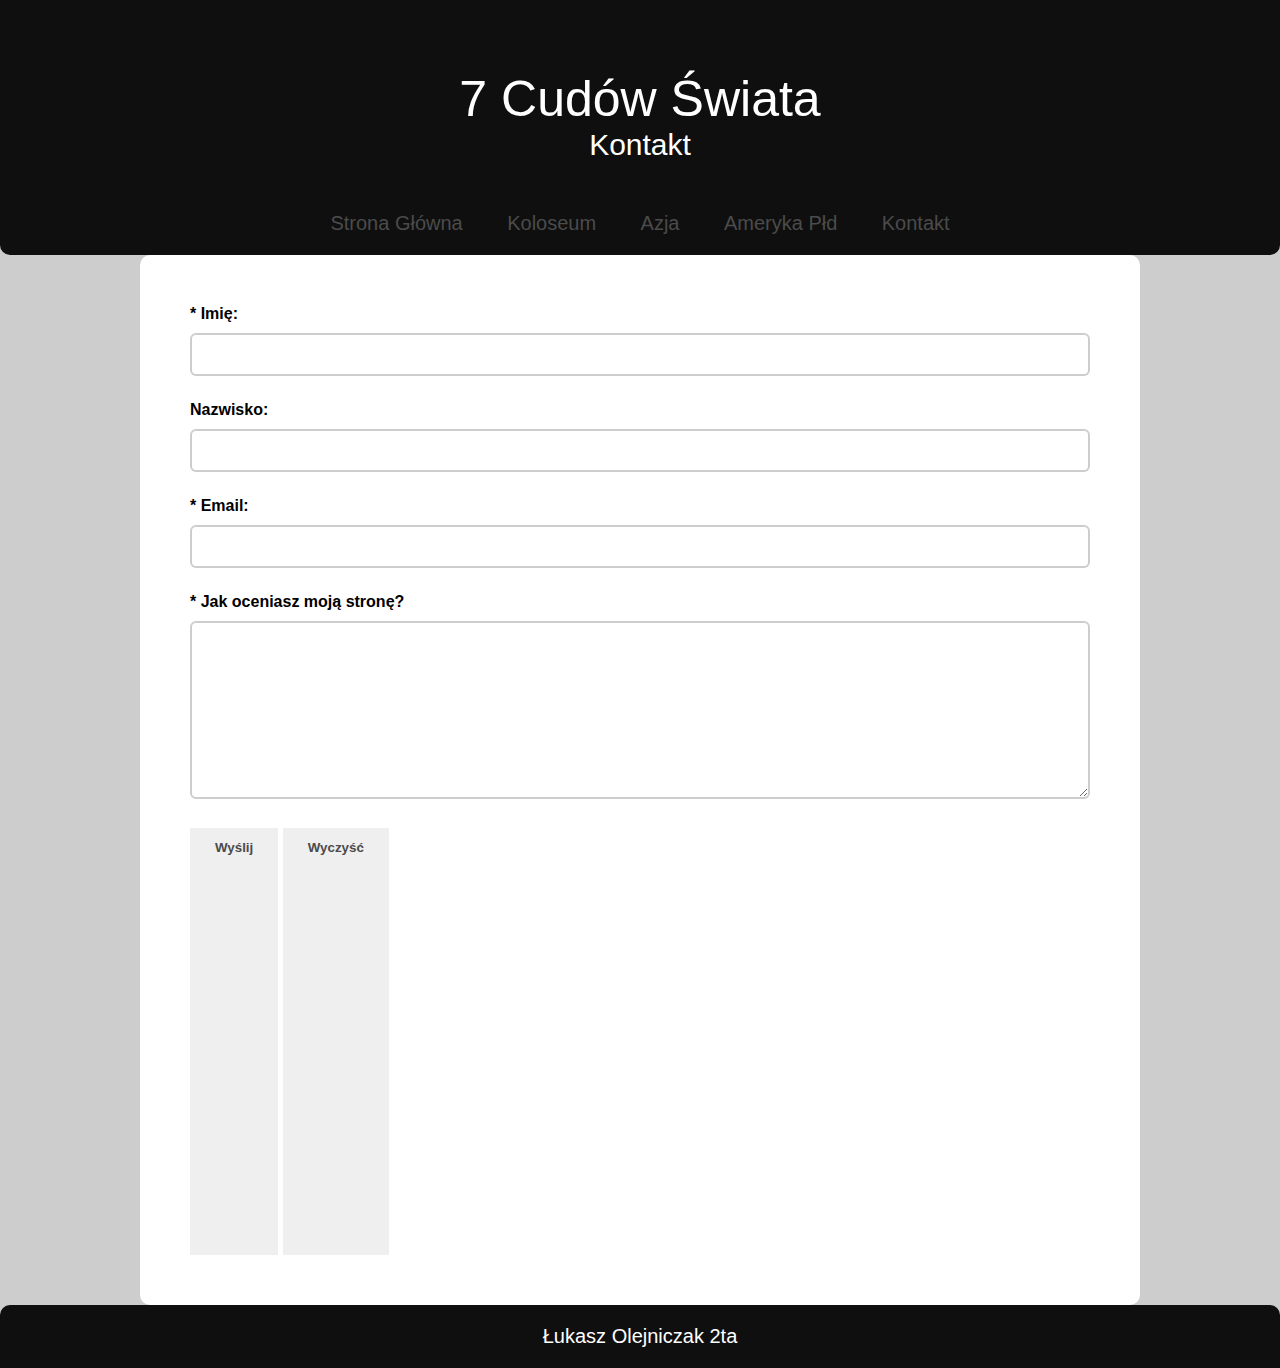
<file: kontakt.html>
<!DOCTYPE html>
<html lang="pl">
<head>
    <meta charset="UTF-8">
    <meta http-equiv="X-UA-Compatible" content="IE=edge">
    <meta name="viewport" content="width=device-width, initial-scale=1.0">
    <title>Kontakt</title>
    <link rel="stylesheet" href="style.css" type="text/css">
</head>
<body>
    <header><p class="header" style="margin-bottom: -30px;">7 Cudów Świata</p>
        <p class="header" style="font-size: 30px;">Kontakt</p>
    </header>
    <nav class="nh">
        <a href="index.html" class="nav">Strona Główna</a>
        <a href="koloseum.html" class="nav">Koloseum</a>
        <a href="azja.html" class="nav">Azja</a>
        <a href="amerykapld.html" class="nav">Ameryka Płd</a>
        <a href="kontakt.html" class="nav">Kontakt</a>
    </nav>
    <main>
        <form action="#" method="post">
            <label for="name">* Imię:</label>
            <input type="text" id="name" name="name" required>
            <label for="lastname">Nazwisko:</label>
            <input type="text" name="lastname" id="lastname">
            <label for="email">* Email:</label>
            <input type="email" name="email" id="email" required>
            <label for="opinion">* Jak oceniasz moją stronę?</label>
            <textarea name="opinion" id="opinion" rows="10" required></textarea>
            
            <input type="submit" value="Wyślij">
            <input type="reset" value="Wyczyść">
        </form>
    </main>
    <footer>
        Łukasz Olejniczak 2ta
    </footer>
</body>
</html>
</file>
<file: style.css>
* {
    box-sizing: border-box;
}

body {
    background-color: rgb(205, 205, 205);;
    margin: 0;
    padding: 0;
    font-family: 'Gill Sans', 'Gill Sans MT', Calibri, 'Trebuchet MS', sans-serif;
}

header {
    background-color: rgb(15, 15, 15);
    width: 100%;
    text-align: center;
    padding: 20px;
    font-size: 50px;
    color: white;
}

p.header {
    animation-name: pojawienie;
    animation-duration: 2s;
    animation-timing-function: ease-out;
    animation-fill-mode: forwards;
    
}

nav.nh {
    background-color: rgb(15, 15, 15);
    width: 100%;
    text-align: center;
    padding-bottom: 20px;
    animation-name: wysuniecie1;
    animation-duration: 1s;
    animation-timing-function: ease-out;
    animation-fill-mode: forwards;
    border-bottom-left-radius: 10px;
    border-bottom-right-radius: 10px;
}

nav.nv {
    background-color: rgb(15, 15, 15);
    position: fixed;
    left: 0;
    top: 35%;
    width: 110px;
    color: white;
    height: fit-content;
    border-top-right-radius: 10px;
    border-bottom-right-radius: 10px;
    display:initial;
}

nav.nh2 {
    display: none;
    background-color: rgb(15, 15, 15);
    width: 100%;
    text-align: center;
    padding: 20px 20px 20px 20px;
    animation-name: wysuniecie1;
    animation-duration: 1s;
    animation-timing-function: ease-out;
    animation-fill-mode: forwards;
    border-bottom-left-radius: 10px;
    border-bottom-right-radius: 10px;
    margin-top: -1px;
}

a.nav {
    margin: 10px;
    text-decoration: none;
    font-size: 20px;
    color: rgb(75, 75, 75);
    padding: 10px;
}

a.nav1 {
    text-decoration: none;
    font-size: 20px;
    color: rgb(75, 75, 75);
    margin-bottom: 10px;
}

a:hover {
    color: white;
}

a.main {
    color: rgb(75, 75, 75);
}

a.main:hover{
    color: rgb(15, 15, 15);
}

a.up {
    color: rgb(75, 75, 75);
    display: none;
}

a.up:hover {
    color: rgb(15, 15, 15);
}

main {
    padding: 50px;
    max-width: 1000px;
    margin: 0 auto;
    background-color: white;
    border-radius: 10px;
}

h1 {
    font-size: 20px;
}

h2 {
    font-size: 18px;
}

table, td, tr, th{
    border: 3px solid rgb(205, 205, 205);
    border-collapse: collapse;
}

td, th {
    padding: 7px;
}

footer {
    background-color: rgb(15, 15, 15);
    width: 100%;
    text-align: center;
    padding: 20px;
    font-size: 20px;
    color: white;
    clear: both;
    bottom: 0;
    animation-name: wysuniecie2;
    animation-duration: 1s;
    animation-timing-function: ease-out;
    animation-fill-mode: forwards;
    border-top-left-radius: 10px;
    border-top-right-radius: 10px;
}

img {
    max-width: 100%;
    height: auto;
}

div.galeria {
    animation-name: galeria;
    animation-duration: 12s;
    animation-iteration-count: infinite;
    border: none;
    background-repeat: no-repeat;
    background-size: cover;
    background-image: url(img/koloseum1.jpg);
    width: 800px;
    height: 450px;

}

form input[type="submit"],
form input[type="reset"] {
    color: rgb(75, 75, 75);
    padding-top: 12px;
    padding-left: 25px;
    padding-right: 25px;
    padding-bottom: 400px;
    border: none;
    font-weight: bold;
}

form label {
    display: block;
    margin-bottom: 10px;
    font-weight: bold;
}

form input[type="text"],
form input[type="email"],
form textarea {
    width: 100%;
    padding: 12px;
    margin-bottom: 25px;
    border: 2px solid rgb(205, 205, 205);
    border-radius: 6px;
}

form input[type="submit"]:hover,
form input[type="reset"]:hover {
    color: rgb(15, 15, 15);
    cursor: pointer;
}

iframe {
    border: 0;
}


@media screen and (max-width:1200px) {
    nav.nh2 {display: none;}
    nav.nv {
        border-top-right-radius: 0;
        border-top-left-radius: 10px;
        border-bottom-left-radius: 10px;
        border-bottom-right-radius: 0;
        left: auto;
        right: 0;
        text-align: right;
    }
    nav.nh {border-radius: 0;}
    div.galeria {
        width: 80%;
        height: 35vw;
    }
    iframe {
        width: 80vw;
    }
}
  

@media screen and (max-width:800px) {
    nav.nv {display: none;}
    nav.nh2 {display: block;}
    nav.nh {border-radius: 0;}
    div.galeria {
        width: 80%;
        height: 35vw;
    }
    a.nav {
        border-radius: 10px;
        background-color: rgb(20, 20, 20);
        margin: 30px 15px 15px 30px;
        font-size: 15px;
        padding: 5px;
    }
    iframe {
        width: 80vw;
    }
    a.up {
        display: block;
    }
}

@keyframes wysuniecie1 {
    from {transform: translate(0, -50px)}
    to {transform: translate(0, 0)}
    }

@keyframes wysuniecie2 {
    from {transform: translate(0, 50px)}
    to {transform: translate(0, 0)}
    }

@keyframes pojawienie {
    from {opacity: 0;}
    to {opacity: 1;}
}

@keyframes galeria {
    0% {background-image: url(img/koloseum1.jpg);}
    25% {background-image: url(img/koloseum2.jpg);}
    50% {background-image: url(img/koloseum3.jpg);}
    75% {background-image: url(img/koloseum4.jpg);}
    100% {background-image: url(img/koloseum1.jpg);}
}
</file>
